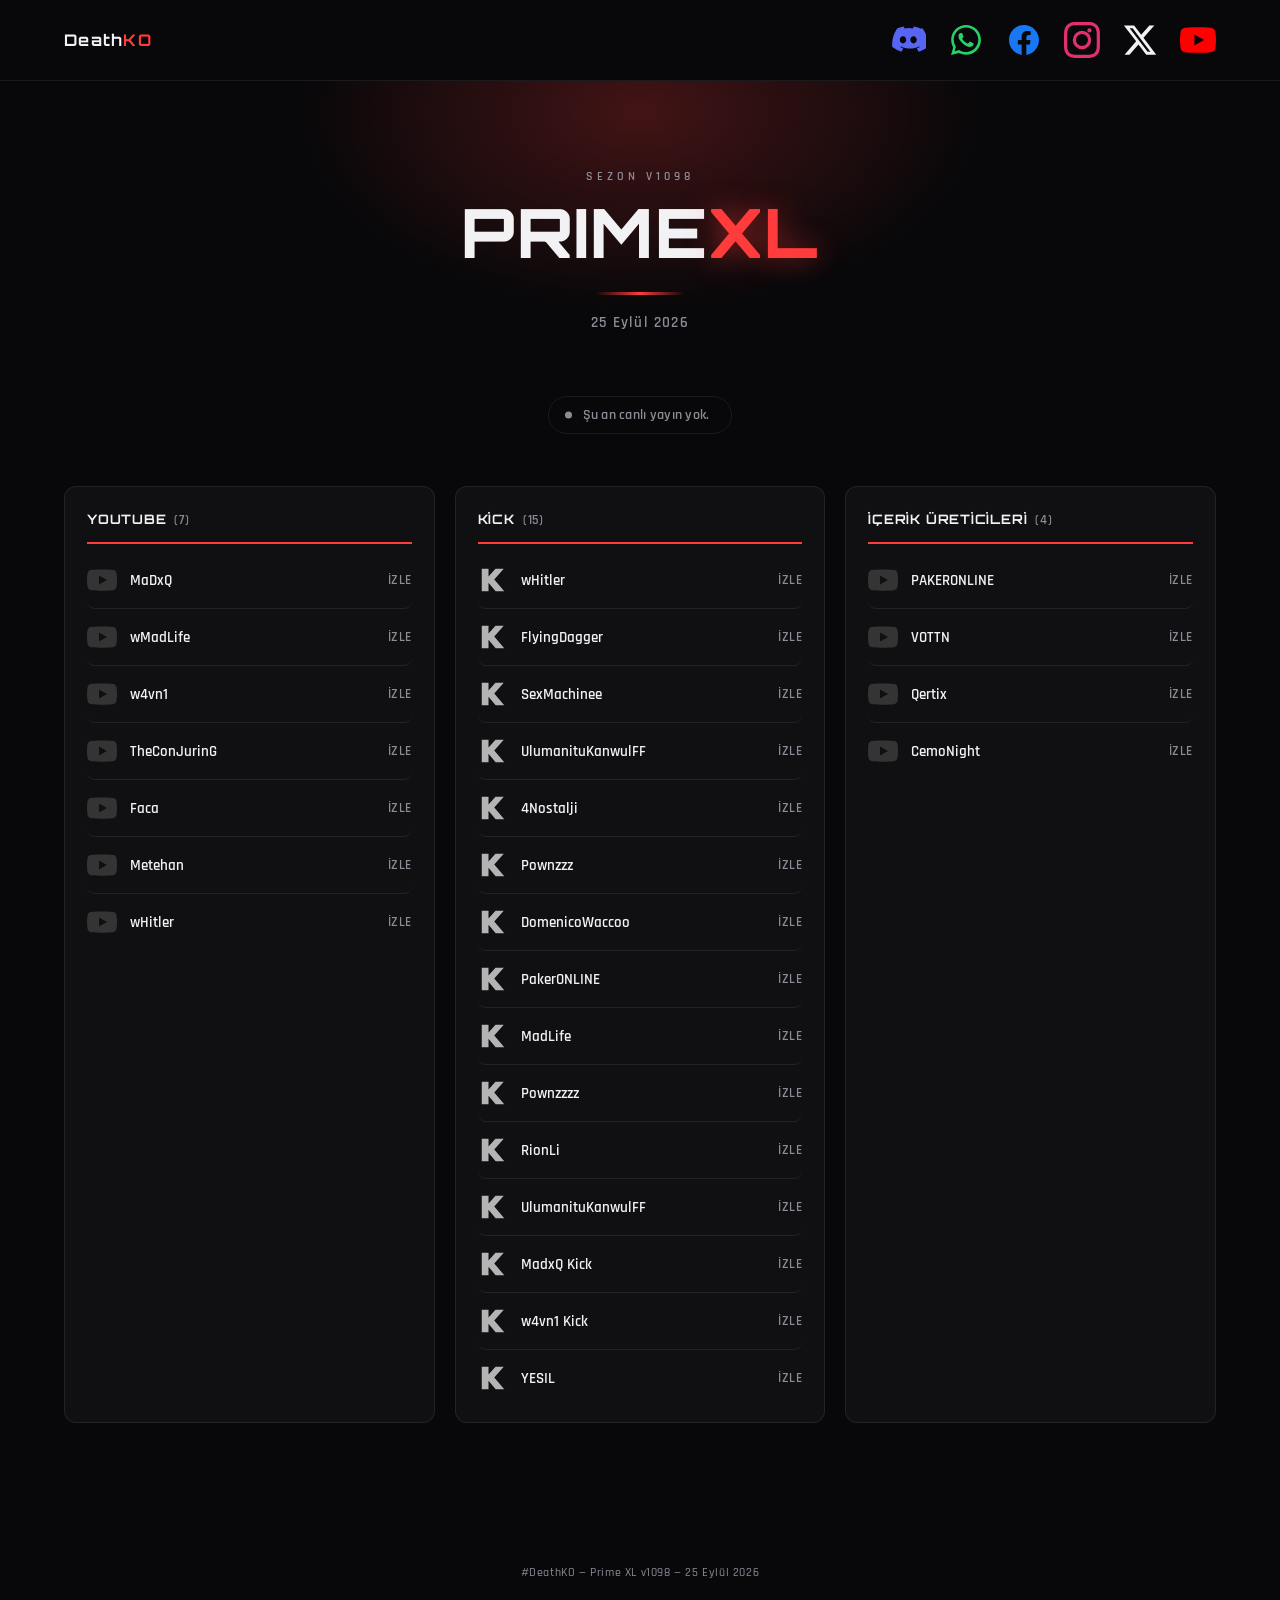
<file: index.html>
<!DOCTYPE html>
<html lang="tr">
<head>
  <meta charset="UTF-8" />
  <meta name="viewport" content="width=device-width, initial-scale=1.0"/>
  <meta name="description" content="#DeathKO Prime XL (v1098) yayıncıları ve içerik üreticileri." />
  <link rel="preconnect" href="https://fonts.googleapis.com">
  <link rel="preconnect" href="https://fonts.gstatic.com" crossorigin>
  <link href="https://fonts.googleapis.com/css2?family=Orbitron:wght@600;700;800&family=Rajdhani:wght@400;500;600;700&display=swap" rel="stylesheet">
  <title>#DeathKO — Prime XL</title>
  <link rel="icon" type="image/png" href="favicon.png">
  <link rel="stylesheet" href="style.css" />
</head>
<body>
  <video autoplay muted loop playsinline id="bg-video">
    <source src="bg.mp4" type="video/mp4" />
  </video>

  <header class="masthead">
    <span class="wordmark">Death<span class="wordmark-accent">KO</span></span>
    <nav class="social-links">
      <a href="https://discord.gg/DeathKO" target="_blank" rel="noopener" aria-label="Discord"><img src="dc.svg" alt=""></a>
      <a href="https://www.whatsapp.com/channel/0029VaD8QnzK5cDI5Vjxt22J" target="_blank" rel="noopener" aria-label="WhatsApp"><img src="wa.svg" alt=""></a>
      <a href="https://www.facebook.com/Thedeathko2019" target="_blank" rel="noopener" aria-label="Facebook"><img src="fb.svg" alt=""></a>
      <a href="https://www.instagram.com/the.deathko/" target="_blank" rel="noopener" aria-label="Instagram"><img src="insta.svg" alt=""></a>
      <a href="https://x.com/xTheDeathKO" target="_blank" rel="noopener" aria-label="X (Twitter)"><img src="x.svg" alt=""></a>
      <a href="https://www.youtube.com/@TheDeathKO/" target="_blank" rel="noopener" aria-label="YouTube"><img src="yt.svg" alt=""></a>
    </nav>
  </header>

  <section class="hero">
    <p class="eyebrow">Sezon v1098</p>
    <h1 class="hero-title">PRIME<span class="hero-title-accent">XL</span></h1>
    <div class="hero-rule"></div>
    <p class="hero-meta">25 Eylül 2026</p>
  </section>

  <main>
    <section class="sponsor-section" id="sponsor-section" hidden>
      <h2 class="sponsor-heading">Sponsor İçerik Üreticileri</h2>
      <div class="sponsor-list" id="sponsor-list"></div>
    </section>

    <div class="live-pill-wrap">
      <p class="live-pill" id="live-line">Şu an canlı yayın yok.</p>
    </div>

    <div class="roster-grid">
      <section class="roster-card">
        <h2>YouTube <span class="roster-count" id="count-youtube"></span></h2>
        <div class="roster-list youtube-list"></div>
      </section>
      <section class="roster-card">
        <h2>Kick <span class="roster-count" id="count-kick"></span></h2>
        <div class="roster-list kick-list"></div>
      </section>
      <section class="roster-card">
        <h2>İçerik Üreticileri <span class="roster-count" id="count-icerik"></span></h2>
        <div class="roster-list icerik-list"></div>
      </section>
    </div>
  </main>

  <footer class="site-footer">
    <p>#DeathKO — Prime XL v1098 — 25 Eylül 2026</p>
  </footer>

  <script src="script.js"></script>
</body>
</html>
</file>
<file: style.css>
/* ===== #DeathKO — Prime XL — oyuncu topluluğu teması =====
   İlke: koyu, düz (cam/blur yok) paneller; TEK güçlü vurgu rengi (kırmızı) ve
   TEK soğuk ikinci renk (camgöbeği) — enerji vurgudan gelsin, dekorasyondan
   değil. Yapı, ilk sayfadaki gibi sade: 3 sütun, düz başlıklar. */

:root {
  --bg: #08080a;
  --panel-bg: #100f12;
  --ink: #f2f1f4;
  --ink-muted: #8d8b96;
  --hairline: rgba(255, 255, 255, 0.08);
  --accent: #ff3b3b;      /* canlı vurgu — "Death" kırmızısı */
  --accent-dim: rgba(255, 59, 59, 0.16);
  --new: #35d7ff;         /* yeni video — soğuk camgöbeği */
  --new-dim: rgba(53, 215, 255, 0.14);
  --sponsor: #f0b429;     /* sadece sponsor bölümünde kullanılan altın ton */
  --sponsor-dim: rgba(240, 180, 41, 0.14);
}

* {
  box-sizing: border-box;
}

html {
  scroll-behavior: smooth;
}

body {
  background-color: var(--bg);
  color: var(--ink);
  font-family: 'Rajdhani', 'Inter', sans-serif;
  font-weight: 500;
  margin: 0;
  padding: 0;
  overflow-x: hidden;
}

#bg-video {
  position: fixed;
  top: 0;
  left: 0;
  width: 100vw;
  height: 100vh;
  object-fit: cover;
  z-index: -2;
  opacity: 0.05;
}

/* ===== Üst bar ===== */

.masthead {
  display: flex;
  align-items: center;
  justify-content: space-between;
  gap: 20px;
  padding: 22px 5vw;
  flex-wrap: wrap;
  border-bottom: 1px solid var(--hairline);
}

.wordmark {
  font-family: 'Orbitron', sans-serif;
  font-size: 16px;
  font-weight: 700;
  letter-spacing: 0.08em;
  color: var(--ink);
}

.wordmark-accent {
  color: var(--accent);
}

.social-links {
  display: flex;
  align-items: center;
  gap: 22px;
}

.social-links a {
  display: flex;
  align-items: center;
  justify-content: center;
  transition: transform 0.2s ease;
}

.social-links img {
  height: 36px;
  width: 36px;
  object-fit: contain;
  filter: none;
  opacity: 1;
  transition: transform 0.2s ease, filter 0.2s ease;
}

.social-links a:hover {
  transform: translateY(-3px);
}

.social-links a:hover img {
  filter: drop-shadow(0 4px 10px rgba(255, 59, 59, 0.45));
}

/* ===== Hero ===== */

.hero {
  position: relative;
  padding: 88px 20px 64px;
  text-align: center;
  overflow: hidden;
}

.hero::before {
  content: "";
  position: absolute;
  top: -180px;
  left: 50%;
  transform: translateX(-50%);
  width: 720px;
  height: 420px;
  background: radial-gradient(ellipse at center, rgba(255, 59, 59, 0.24), transparent 68%);
  pointer-events: none;
}

.eyebrow {
  position: relative;
  margin: 0;
  color: var(--ink-muted);
  letter-spacing: 0.34em;
  text-transform: uppercase;
  font-size: 12px;
  font-weight: 600;
}

.hero-title {
  position: relative;
  margin: 14px 0 0;
  font-family: 'Orbitron', sans-serif;
  font-size: clamp(38px, 7vw, 68px);
  font-weight: 800;
  letter-spacing: 0.02em;
  color: var(--ink);
  line-height: 1;
}

.hero-title-accent {
  color: var(--accent);
  text-shadow: 0 0 28px rgba(255, 59, 59, 0.55);
}

.hero-rule {
  position: relative;
  width: 88px;
  height: 3px;
  margin: 26px auto 18px;
  background: linear-gradient(90deg, transparent, var(--accent), transparent);
}

.hero-meta {
  position: relative;
  margin: 0;
  font-size: 15px;
  font-weight: 600;
  letter-spacing: 0.08em;
  color: var(--ink-muted);
}

/* ===== Sponsor içerik üreticileri (varsa gösterilir) ===== */

main {
  max-width: 1280px;
  margin: 0 auto;
  padding: 0 5vw 100px;
}

.sponsor-section {
  margin: 8px 0 44px;
}

.sponsor-heading {
  font-family: 'Orbitron', sans-serif;
  font-size: 13px;
  font-weight: 700;
  letter-spacing: 0.06em;
  text-transform: uppercase;
  color: var(--ink);
  margin: 0 0 16px;
  padding: 0 0 12px;
  border-bottom: 2px solid var(--sponsor);
}

.sponsor-list {
  display: flex;
  flex-wrap: wrap;
  gap: 12px;
}

.sponsor-card {
  display: flex;
  align-items: center;
  gap: 12px;
  padding: 10px 18px 10px 12px;
  background: var(--panel-bg);
  border: 1px solid rgba(240, 180, 41, 0.32);
  border-radius: 12px;
}

.sponsor-card.is-live {
  border-color: var(--accent);
}

.sponsor-card .avatar {
  width: 38px;
  height: 38px;
  border-radius: 8px;
  object-fit: cover;
  flex-shrink: 0;
  filter: none;
  opacity: 1;
}

.sponsor-card .roster-main {
  display: flex;
  flex-direction: column;
  gap: 4px;
}

.sponsor-card .roster-name {
  font-size: 14.5px;
  font-weight: 600;
  color: var(--ink);
}

.sponsor-tag {
  display: inline-flex;
  align-self: flex-start;
  padding: 2px 8px;
  border-radius: 4px;
  font-size: 9.5px;
  font-weight: 700;
  text-transform: uppercase;
  letter-spacing: 0.08em;
  background: var(--sponsor-dim);
  color: var(--sponsor);
}

.sponsor-card .roster-link {
  font-family: 'Rajdhani', sans-serif;
  font-size: 13px;
  font-weight: 600;
  text-transform: uppercase;
  letter-spacing: 0.04em;
  color: var(--ink-muted);
  text-decoration: none;
  white-space: nowrap;
  transition: color 0.2s ease;
}

.sponsor-card .roster-link:hover {
  color: var(--sponsor);
}

.live-pill-wrap {
  display: flex;
  justify-content: center;
  margin: 0 0 52px;
}

.live-pill {
  position: relative;
  margin: 0;
  padding: 9px 22px 9px 34px;
  border: 1px solid var(--hairline);
  border-radius: 999px;
  font-size: 13.5px;
  font-weight: 600;
  letter-spacing: 0.02em;
  color: var(--ink-muted);
}

.live-pill::before {
  content: "";
  position: absolute;
  left: 16px;
  top: 50%;
  transform: translateY(-50%);
  width: 7px;
  height: 7px;
  border-radius: 50%;
  background: var(--ink-muted);
}

.live-pill.has-live {
  color: var(--accent);
  border-color: rgba(255, 59, 59, 0.35);
}

.live-pill.has-live::before {
  background: var(--accent);
  box-shadow: 0 0 0 0 rgba(255, 59, 59, 0.6);
  animation: pulse-dot 1.8s ease-out infinite;
}

@keyframes pulse-dot {
  0% { box-shadow: 0 0 0 0 rgba(255, 59, 59, 0.55); }
  70% { box-shadow: 0 0 0 8px rgba(255, 59, 59, 0); }
  100% { box-shadow: 0 0 0 0 rgba(255, 59, 59, 0); }
}

/* ===== Yayıncı listeleri ===== */

.roster-grid {
  display: grid;
  grid-template-columns: repeat(3, 1fr);
  gap: 20px;
}

.roster-card {
  background: var(--panel-bg);
  border: 1px solid var(--hairline);
  border-radius: 12px;
  padding: 4px 22px 16px;
  min-width: 0;
}

h2 {
  font-family: 'Orbitron', sans-serif;
  font-size: 13px;
  font-weight: 700;
  letter-spacing: 0.06em;
  text-transform: uppercase;
  color: var(--ink);
  margin: 0 0 4px;
  padding: 20px 0 14px;
  border-bottom: 2px solid var(--accent);
  display: flex;
  align-items: baseline;
  gap: 8px;
}

.roster-count {
  font-family: 'Rajdhani', sans-serif;
  text-transform: none;
  font-weight: 600;
  font-size: 12.5px;
  color: var(--ink-muted);
}

.roster-list {
  padding-top: 4px;
}

.roster-row {
  display: flex;
  align-items: center;
  gap: 13px;
  padding: 13px 0;
  border-bottom: 1px solid var(--hairline);
  border-radius: 8px;
  transition: background 0.2s ease, padding 0.2s ease;
}

.roster-row:last-child {
  border-bottom: none;
}

.roster-row.is-live {
  background: linear-gradient(90deg, var(--accent-dim), transparent 75%);
  padding-left: 10px;
  padding-right: 10px;
  margin-left: -10px;
  margin-right: -10px;
  border-left: 2px solid var(--accent);
}

.roster-row .avatar {
  width: 30px;
  height: 30px;
  border-radius: 6px;
  object-fit: cover;
  flex-shrink: 0;
  filter: grayscale(1) brightness(1.25);
  opacity: 0.7;
  transition: filter 0.25s ease, opacity 0.25s ease;
}

.roster-row:hover .avatar {
  filter: none;
  opacity: 1;
}

.roster-row.is-live .avatar {
  filter: none;
  opacity: 1;
  box-shadow: 0 0 0 1.5px var(--accent);
}

.roster-main {
  min-width: 0;
  flex: 1;
  display: flex;
  flex-direction: column;
  gap: 4px;
}

.roster-name {
  font-size: 15px;
  font-weight: 600;
  color: var(--ink);
  overflow: hidden;
  text-overflow: ellipsis;
  white-space: nowrap;
}

.roster-status {
  display: inline-flex;
  align-self: flex-start;
  align-items: center;
  gap: 5px;
  padding: 2px 9px;
  border-radius: 4px;
  font-size: 10px;
  font-weight: 700;
  text-transform: uppercase;
  letter-spacing: 0.07em;
  background: var(--accent-dim);
  color: var(--accent);
}

.roster-status.roster-status--new {
  background: var(--new-dim);
  color: var(--new);
}

.roster-link {
  font-family: 'Rajdhani', sans-serif;
  font-size: 13px;
  font-weight: 600;
  text-transform: uppercase;
  letter-spacing: 0.04em;
  color: var(--ink-muted);
  text-decoration: none;
  white-space: nowrap;
  transition: color 0.2s ease;
}

.roster-link:hover {
  color: var(--accent);
}

/* ===== Alt bilgi ===== */

.site-footer {
  text-align: center;
  padding: 30px 20px 56px;
  color: var(--ink-muted);
  font-size: 12px;
  letter-spacing: 0.05em;
}

/* ===== Mobil uyum ===== */

@media (max-width: 900px) {
  .roster-grid {
    grid-template-columns: 1fr;
    gap: 18px;
  }
  .hero {
    padding: 64px 20px 48px;
  }
}

@media (max-width: 560px) {
  .masthead {
    justify-content: center;
    text-align: center;
  }
  .live-pill-wrap {
    margin: 0 0 40px;
  }
}
</file>
